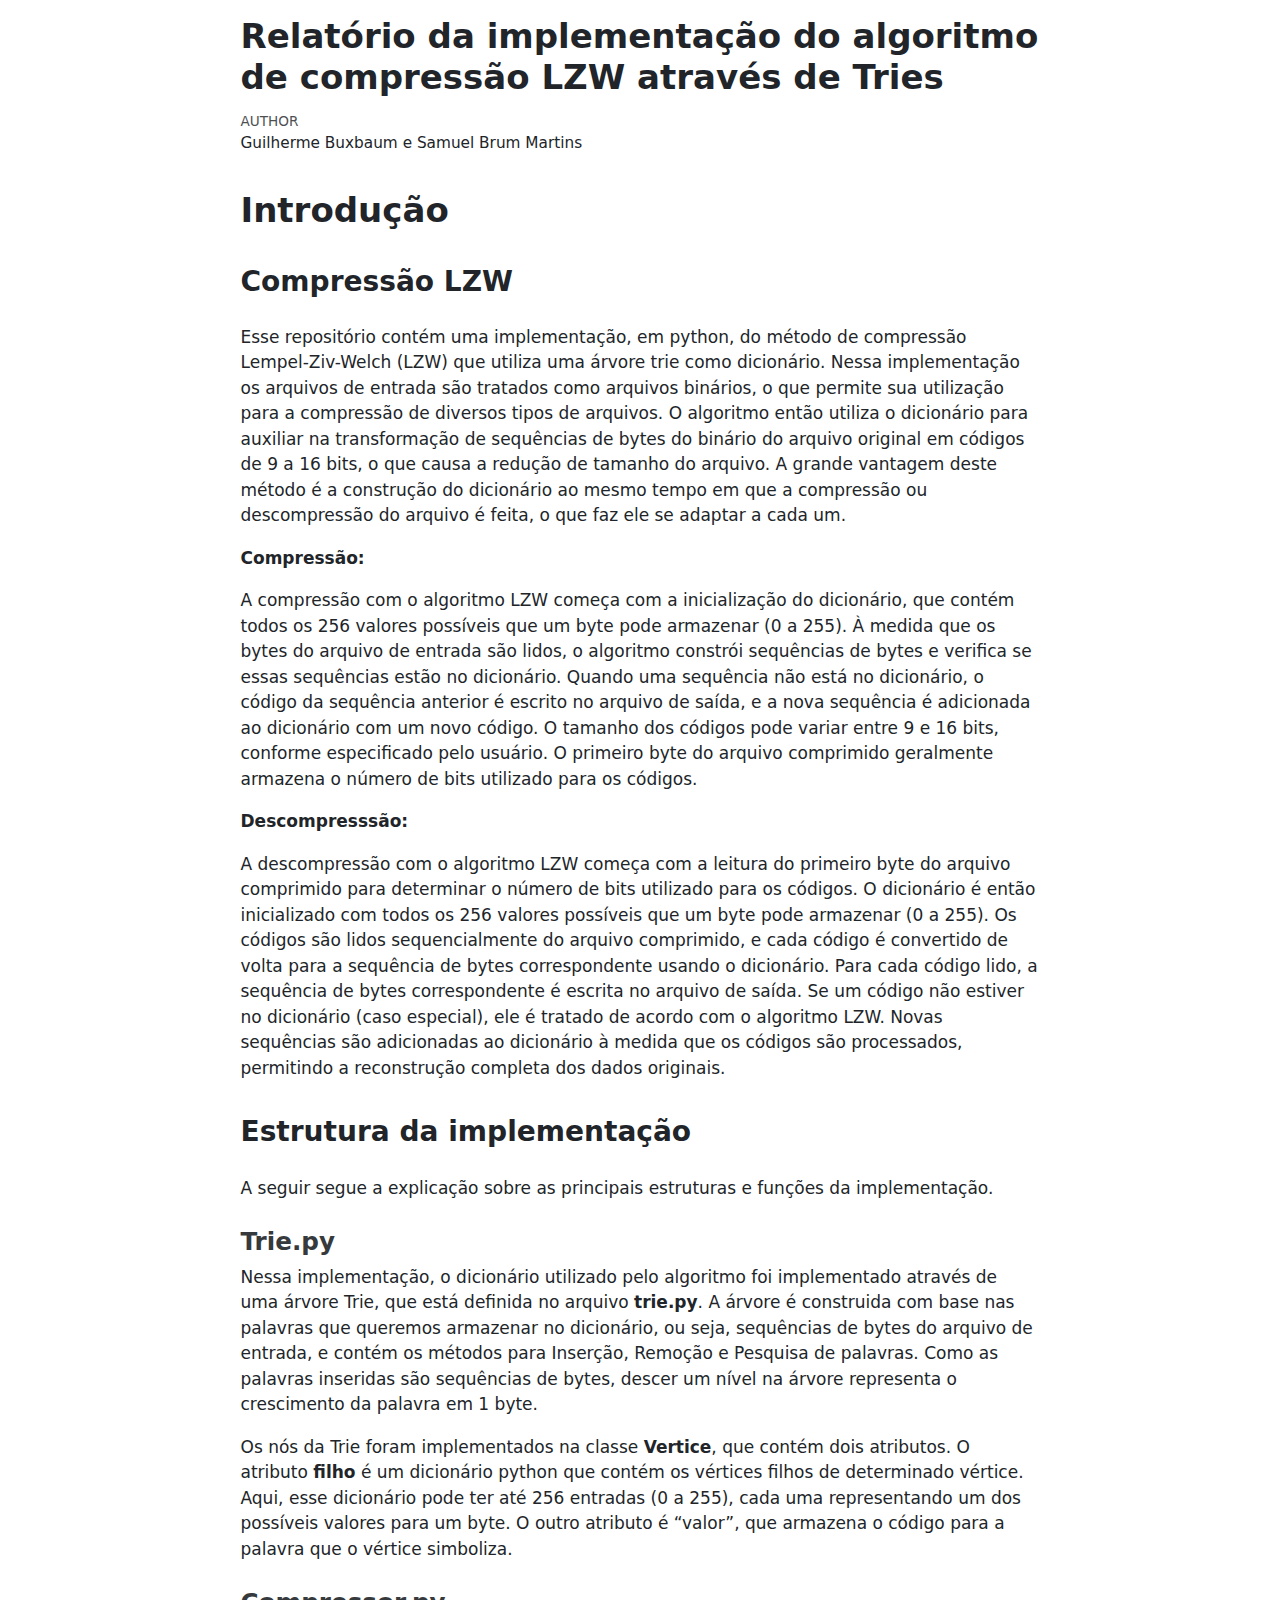
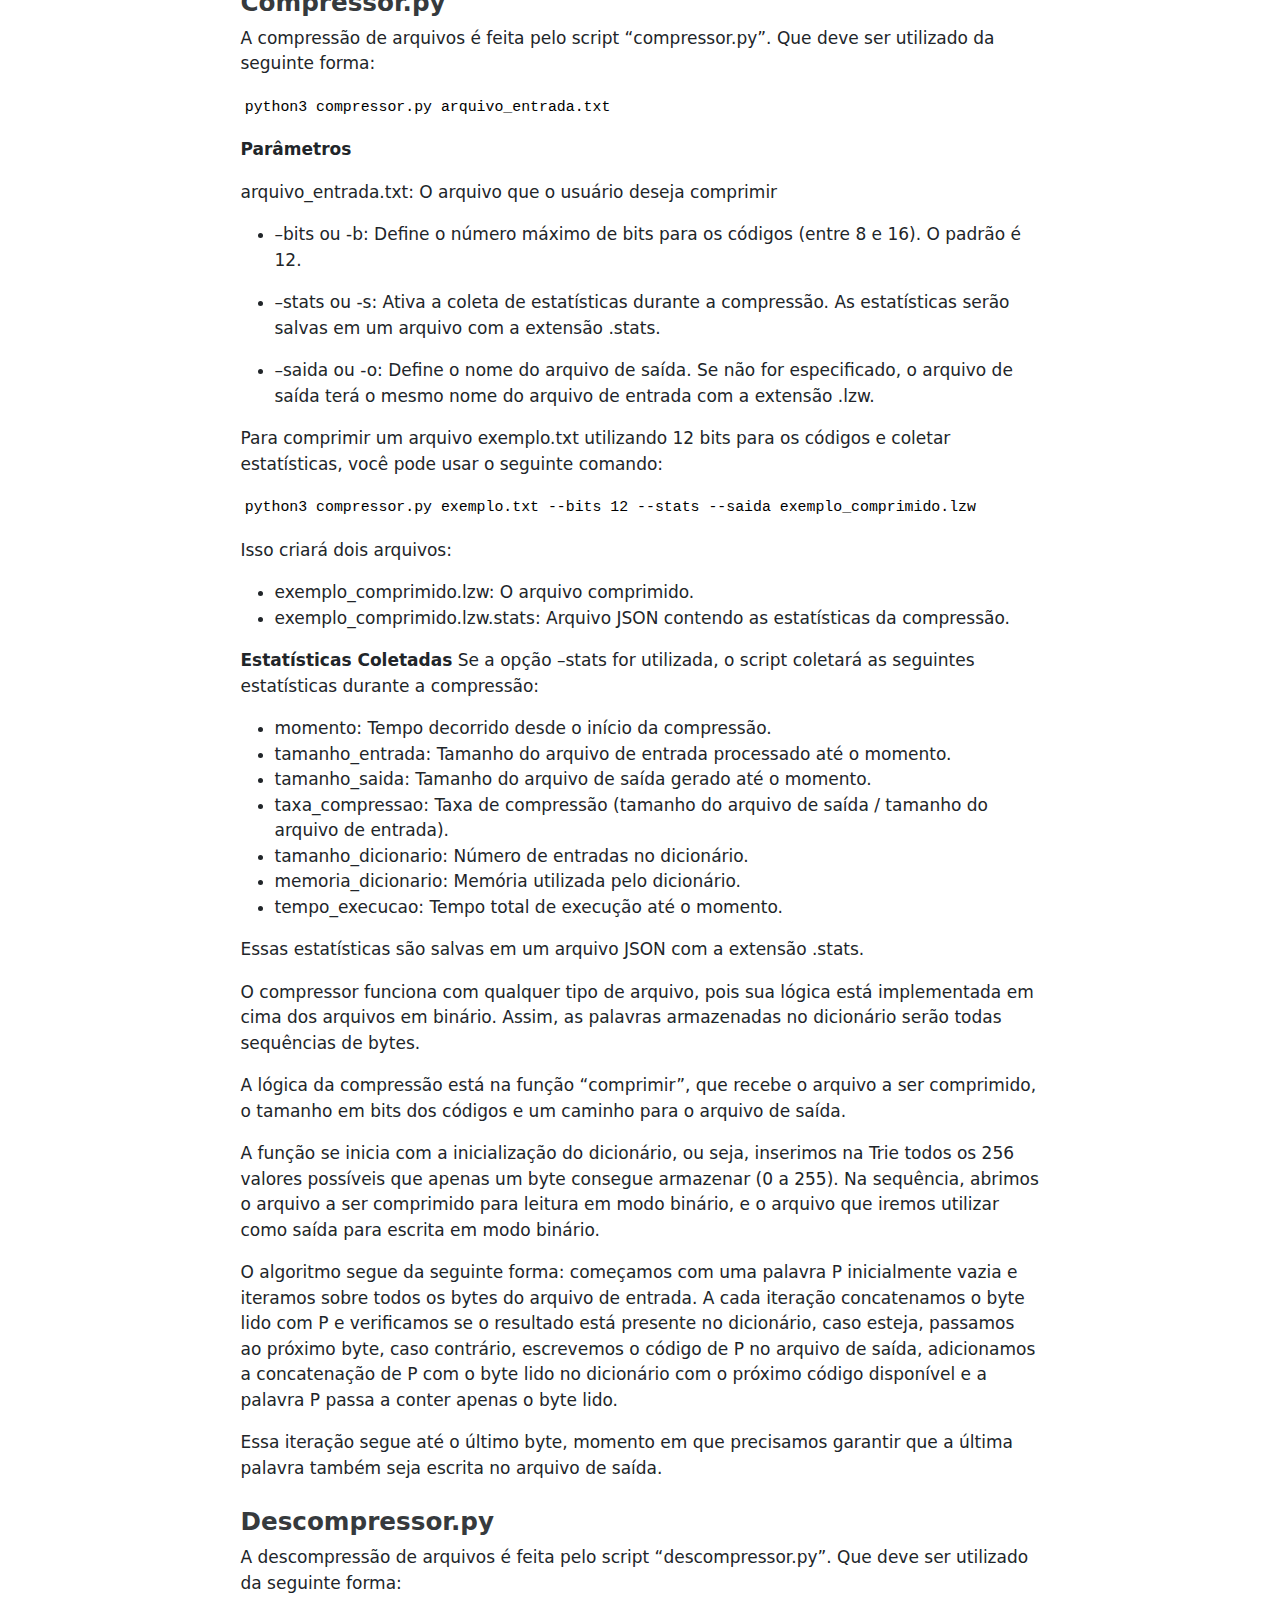
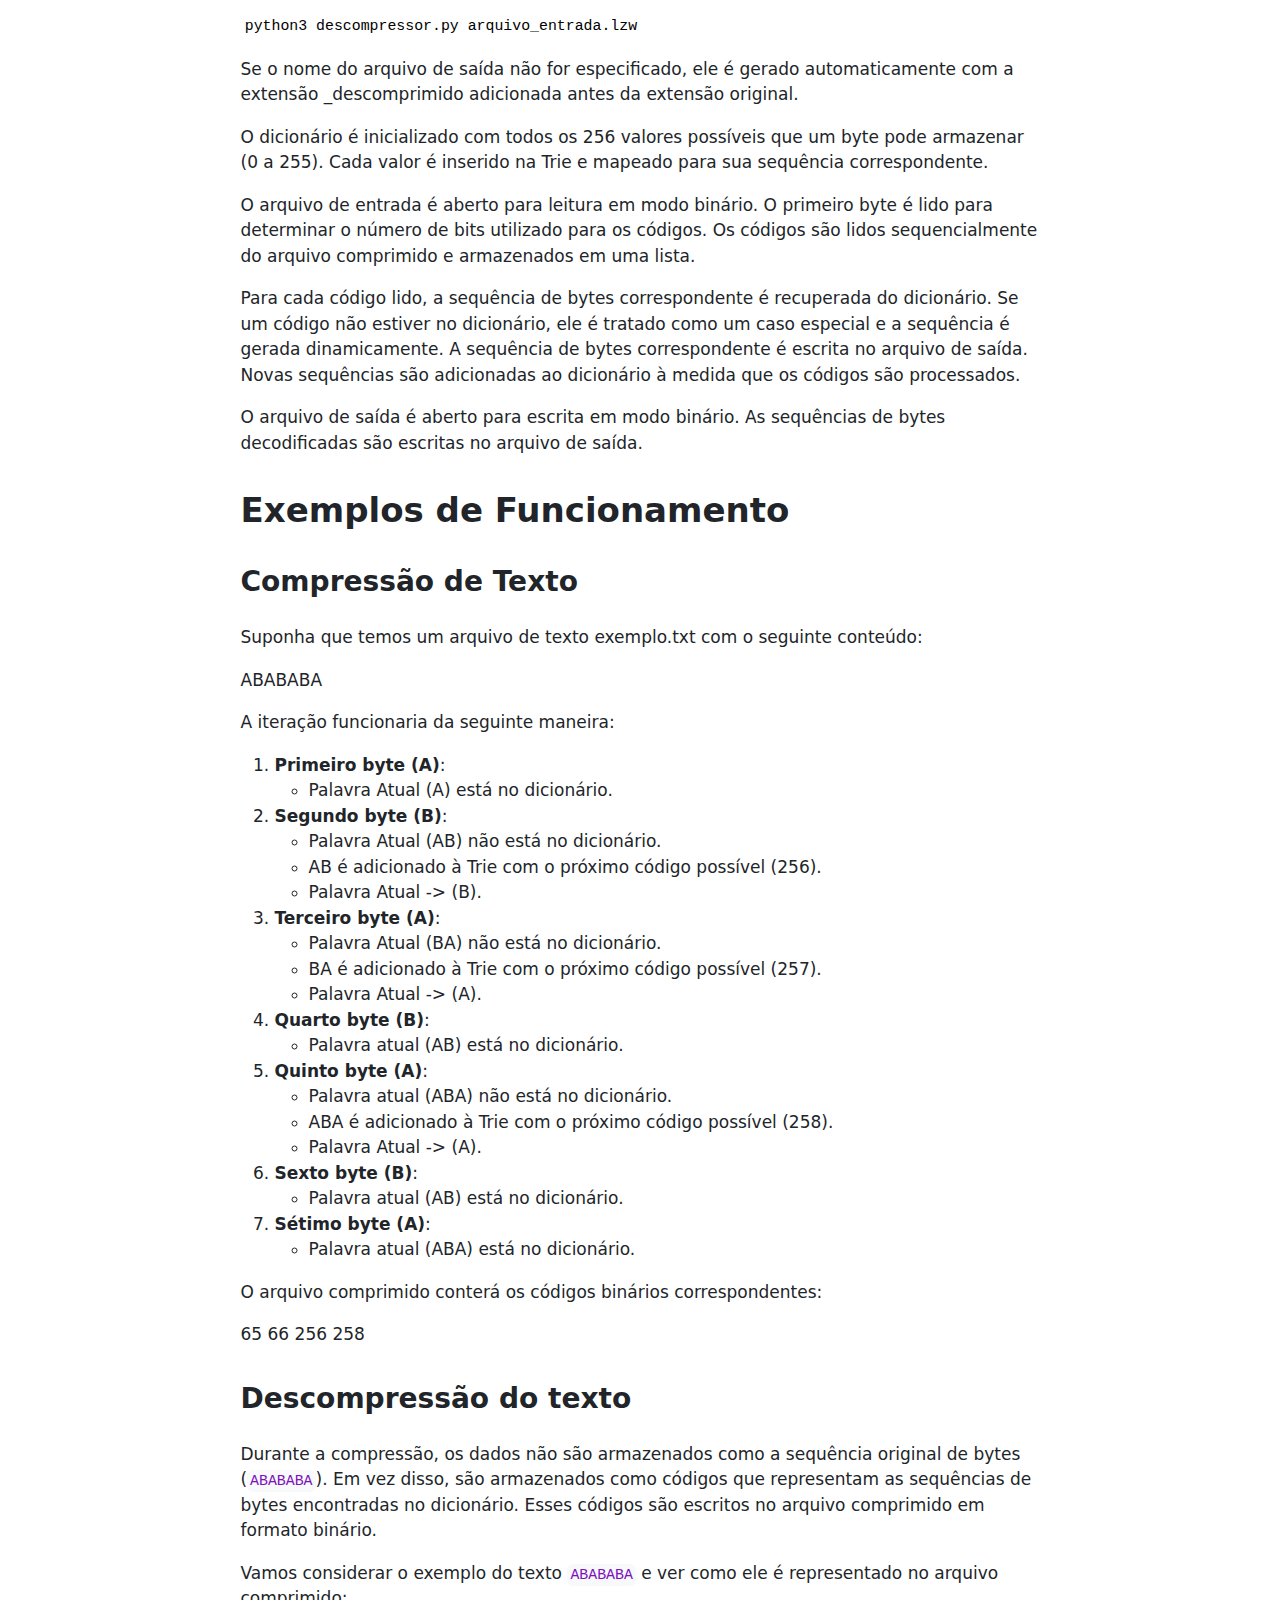
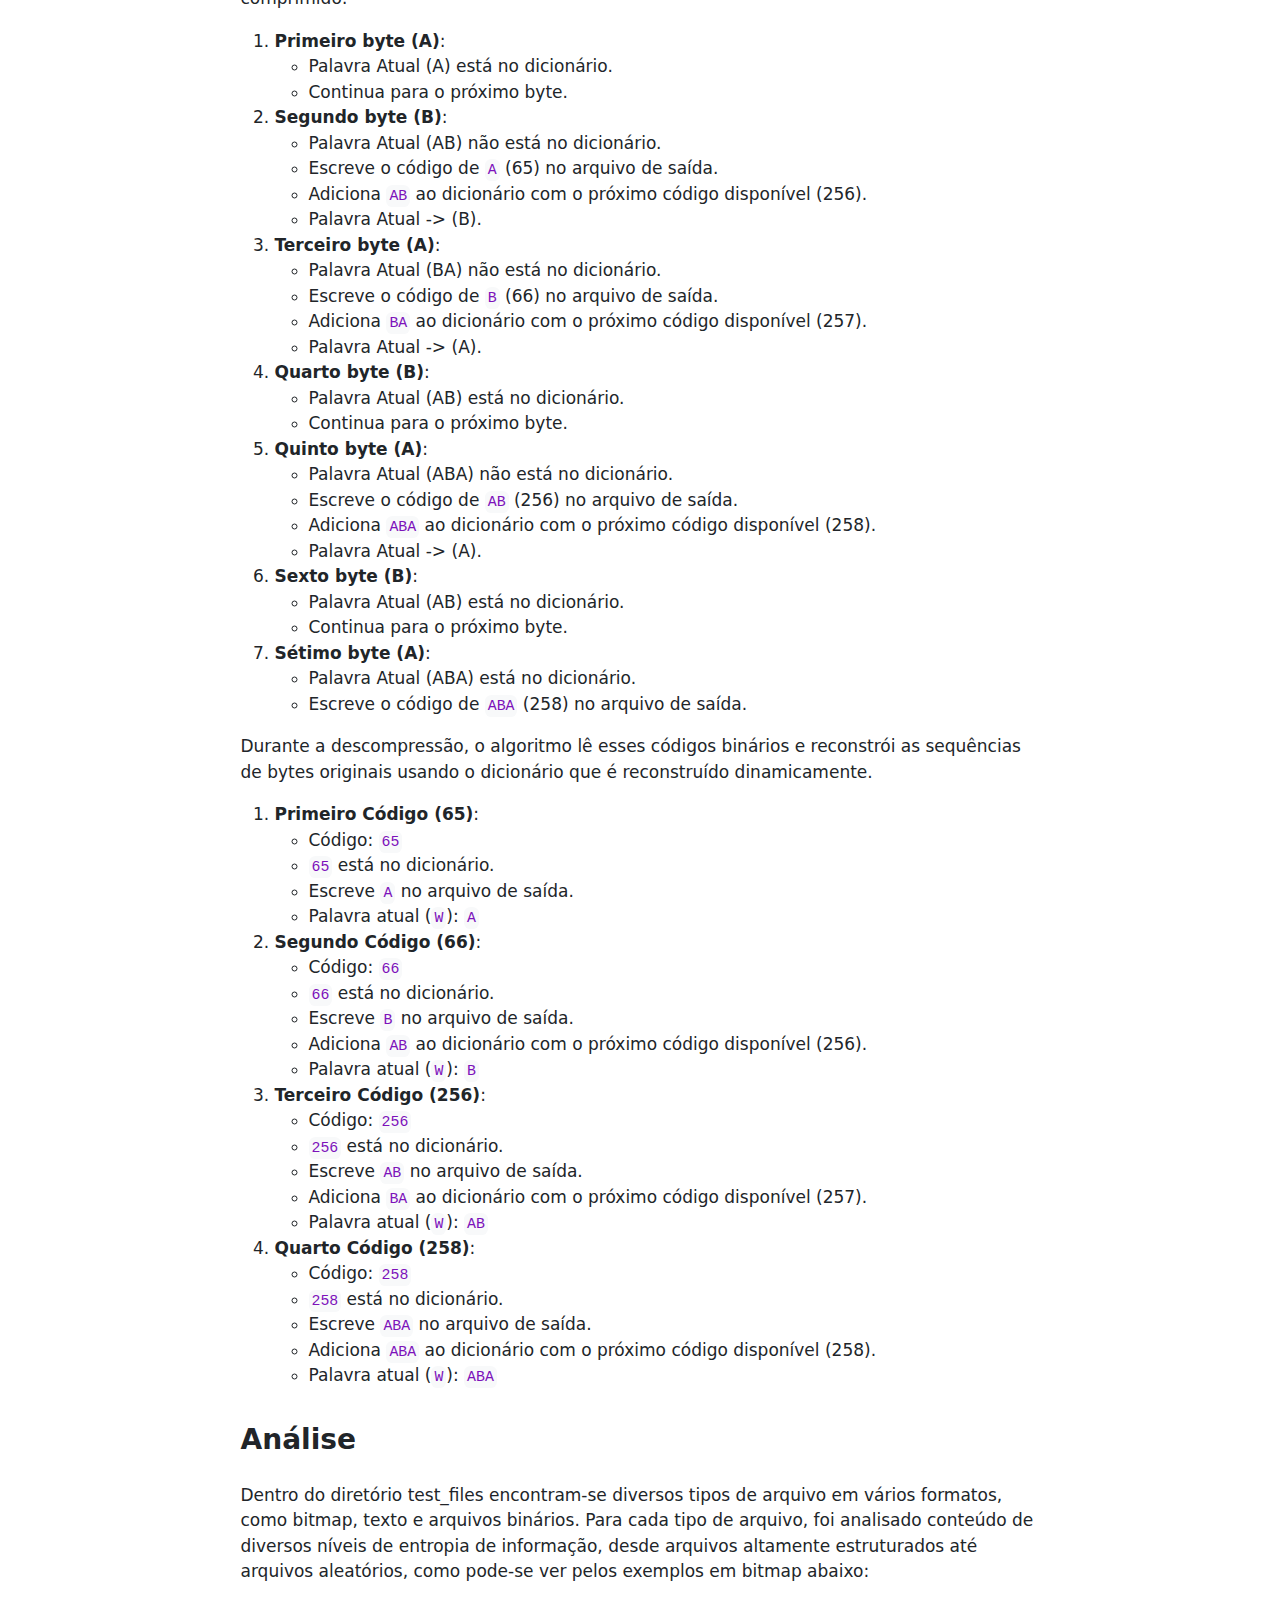
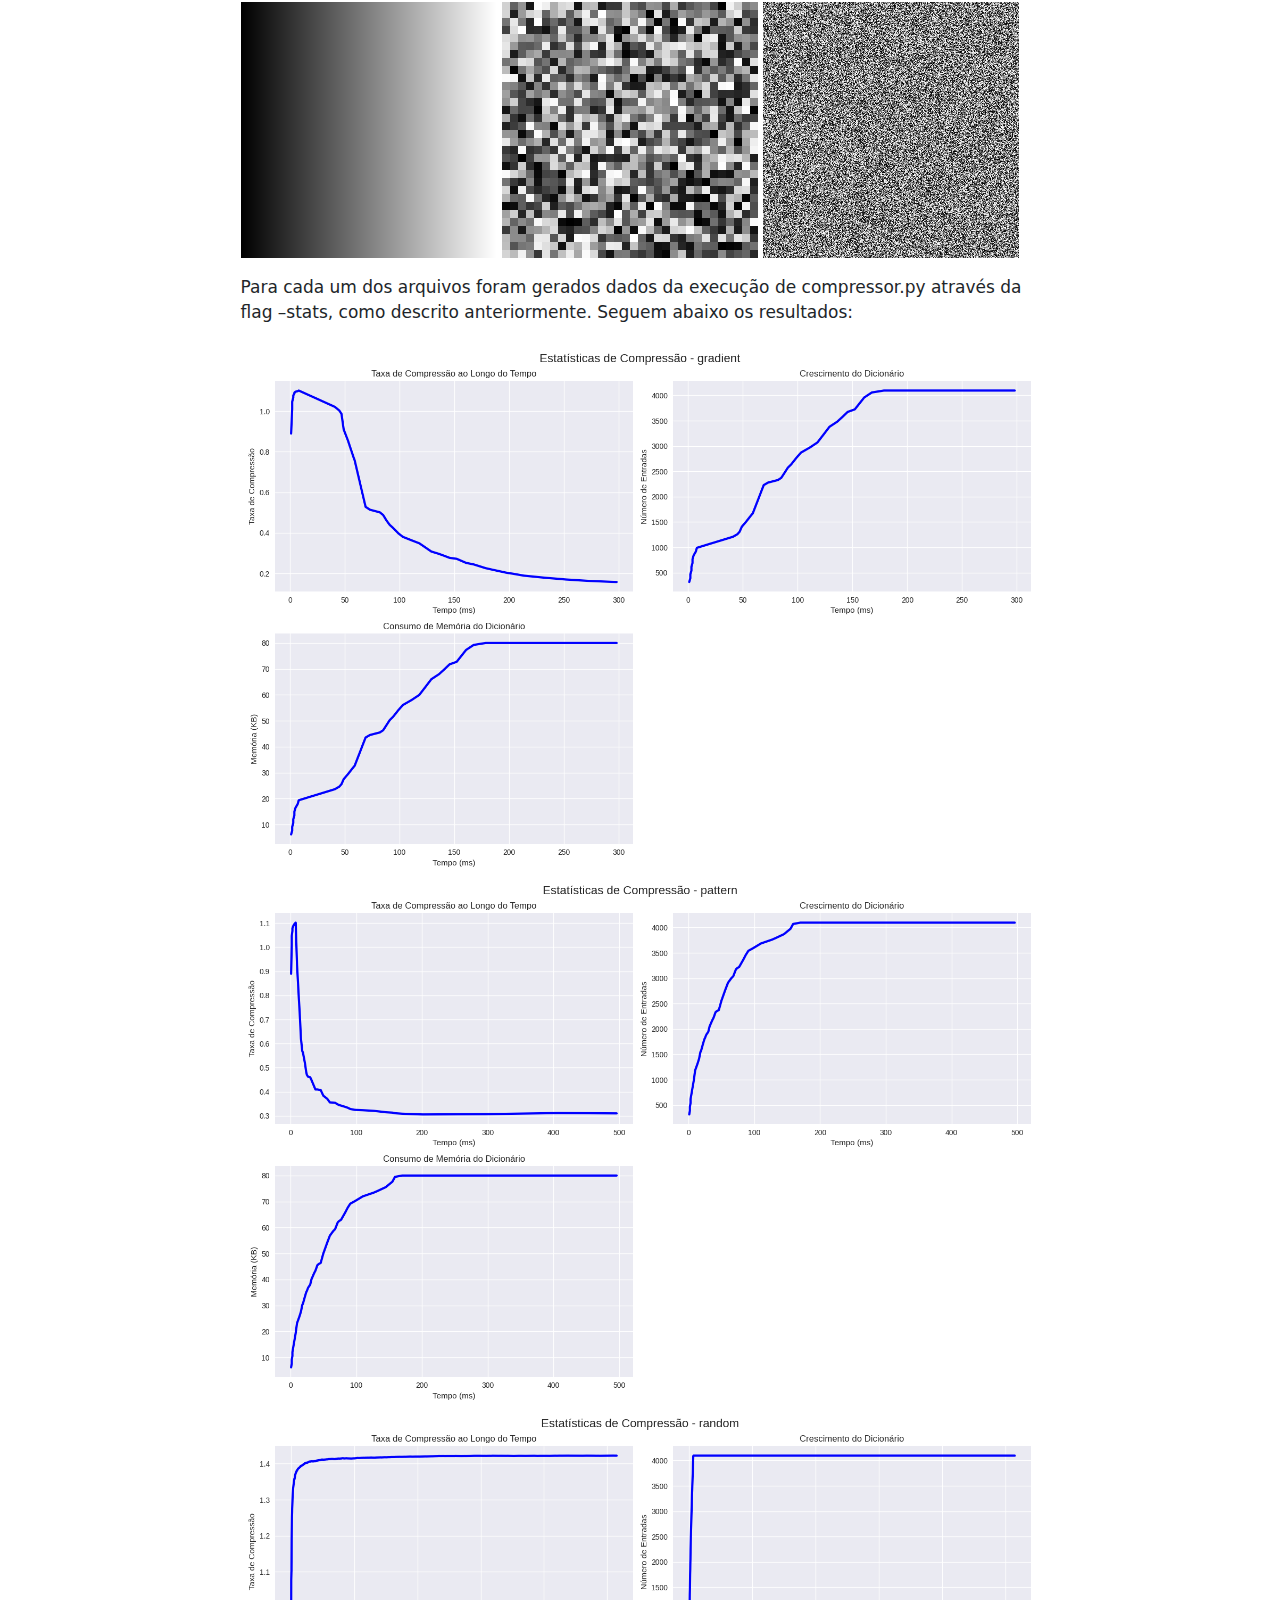
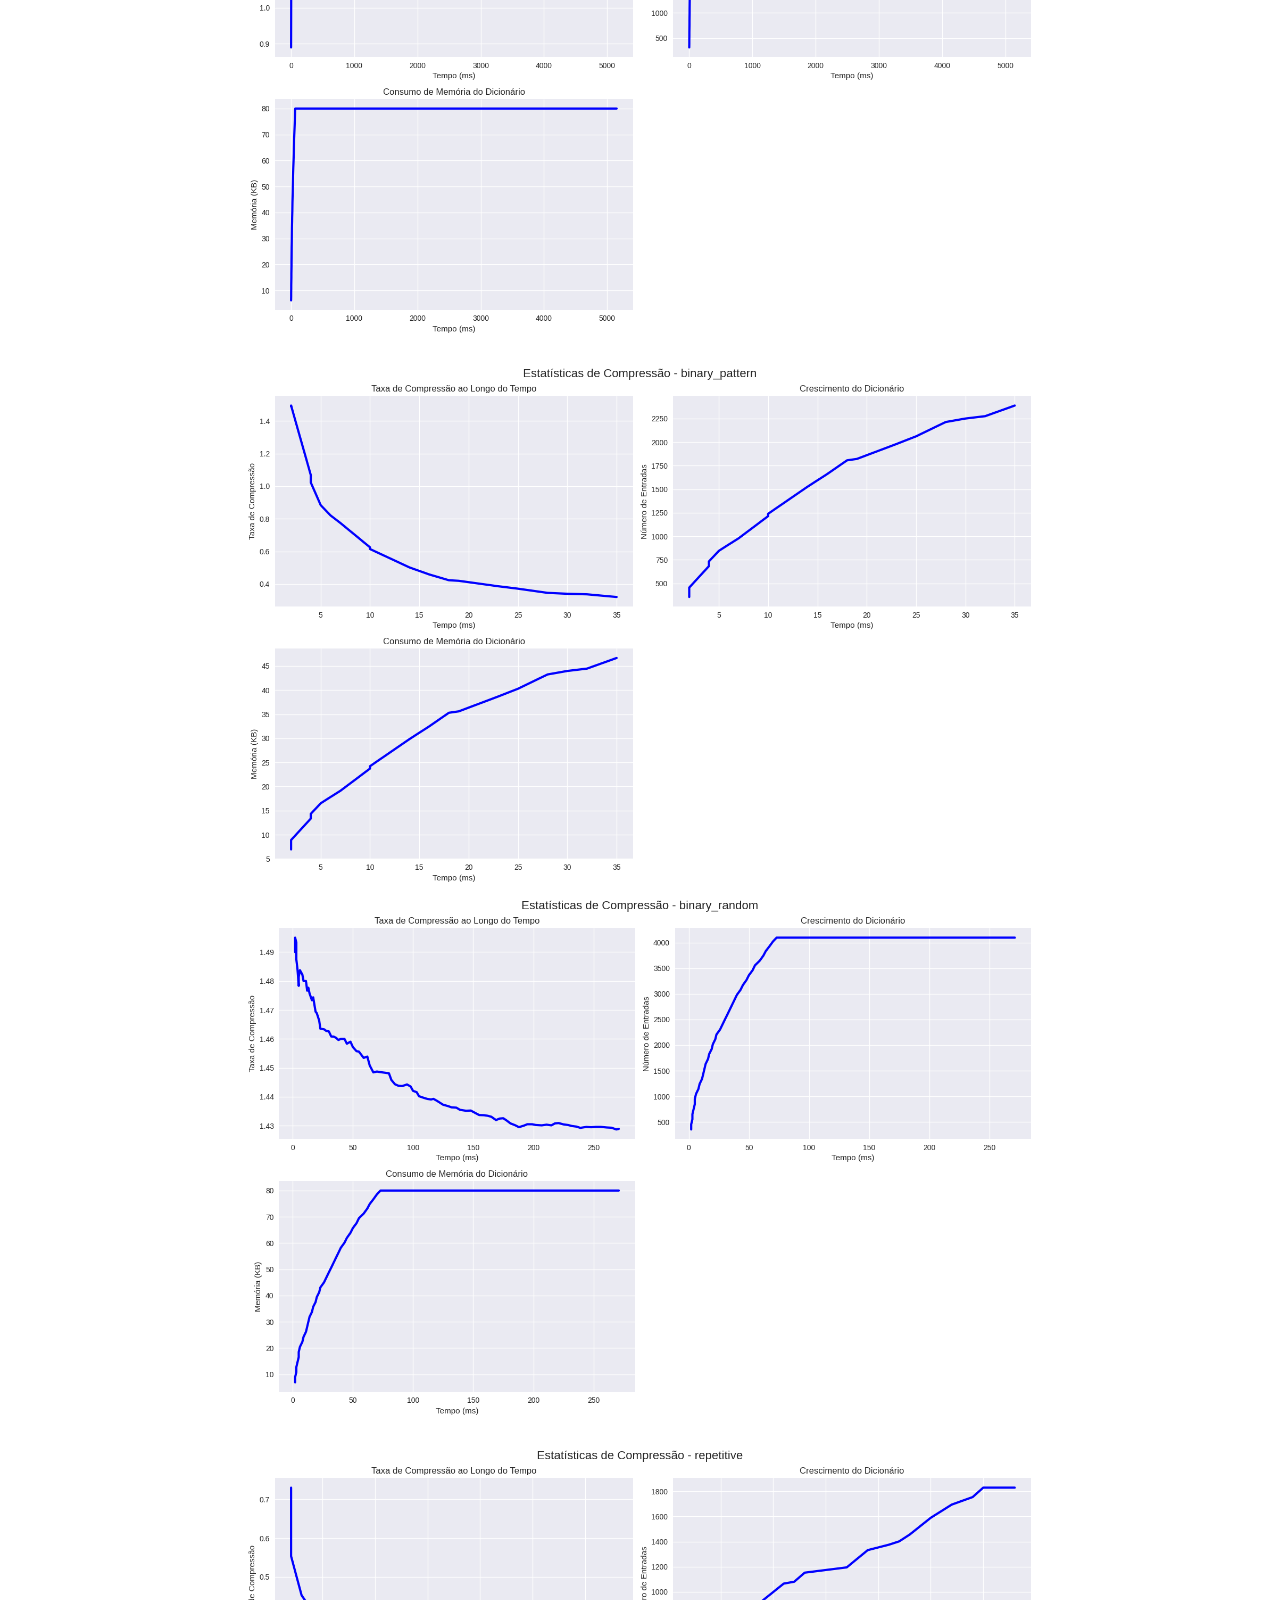
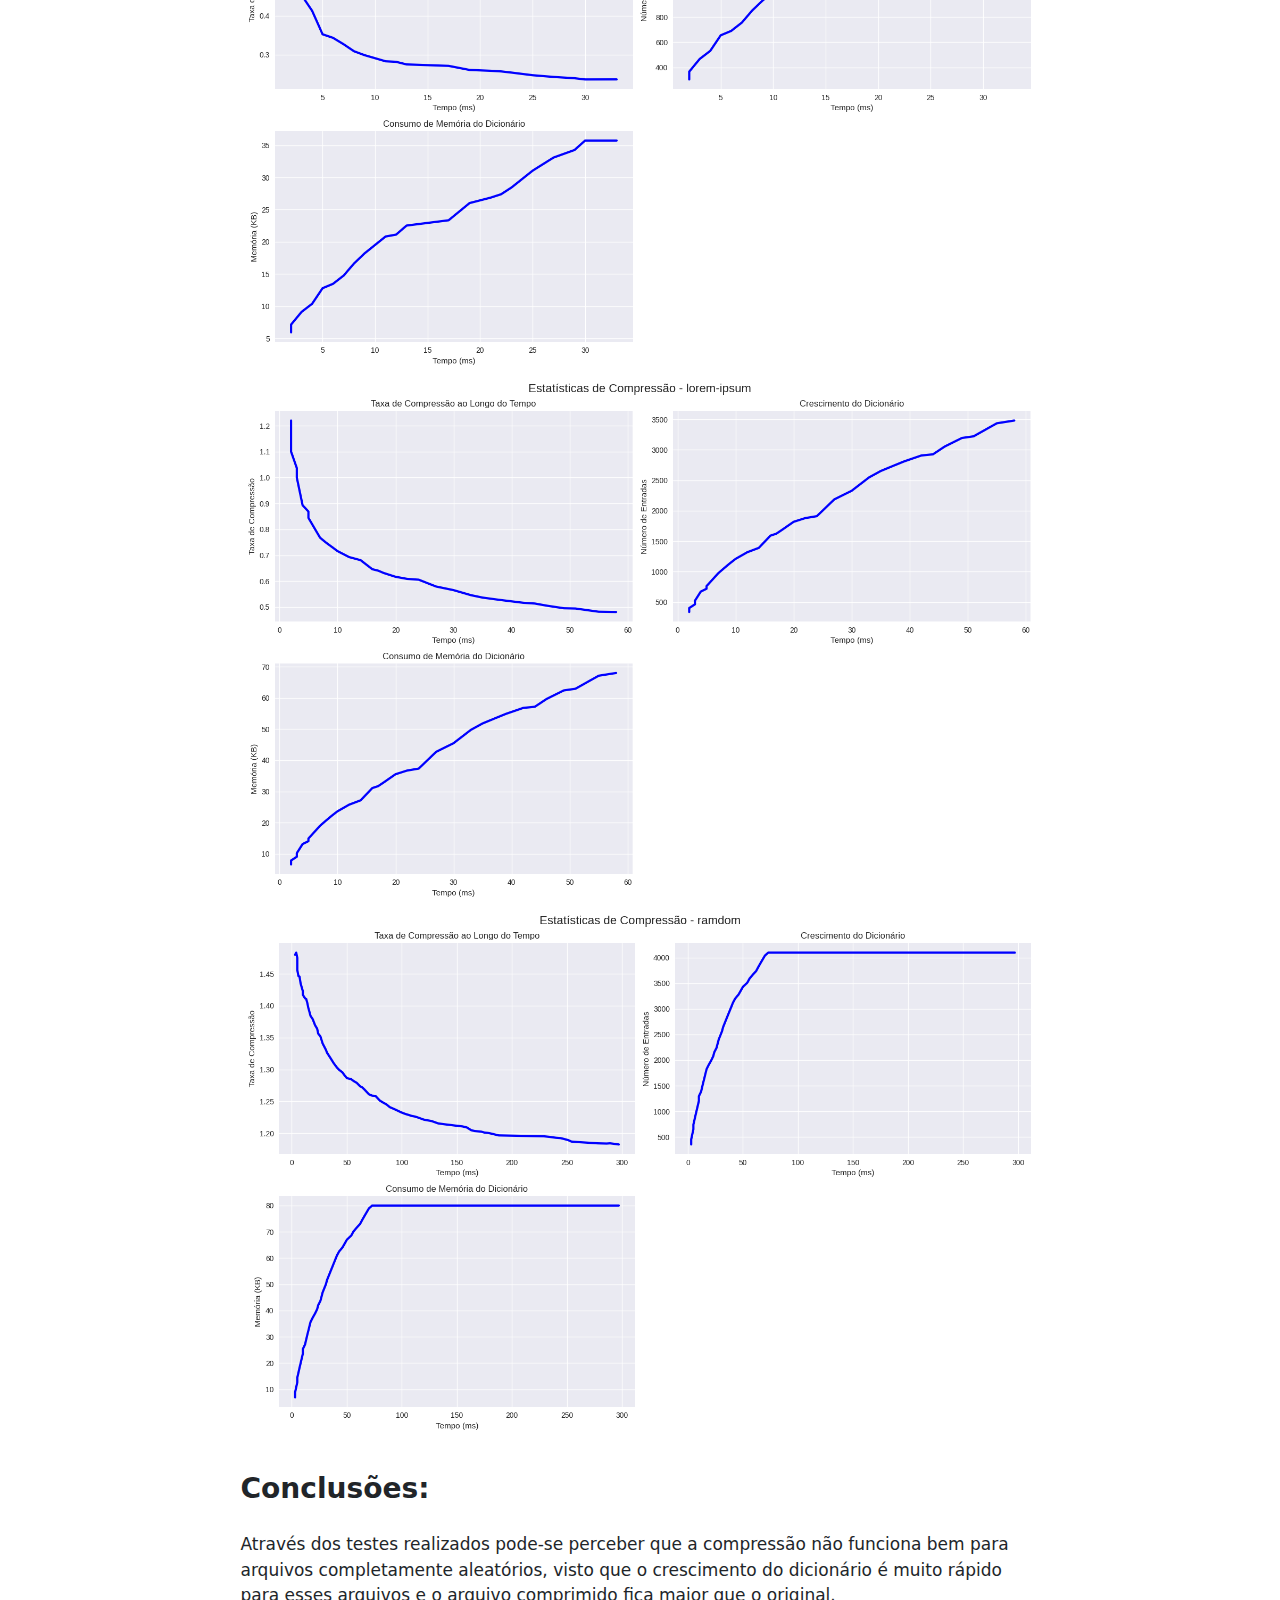
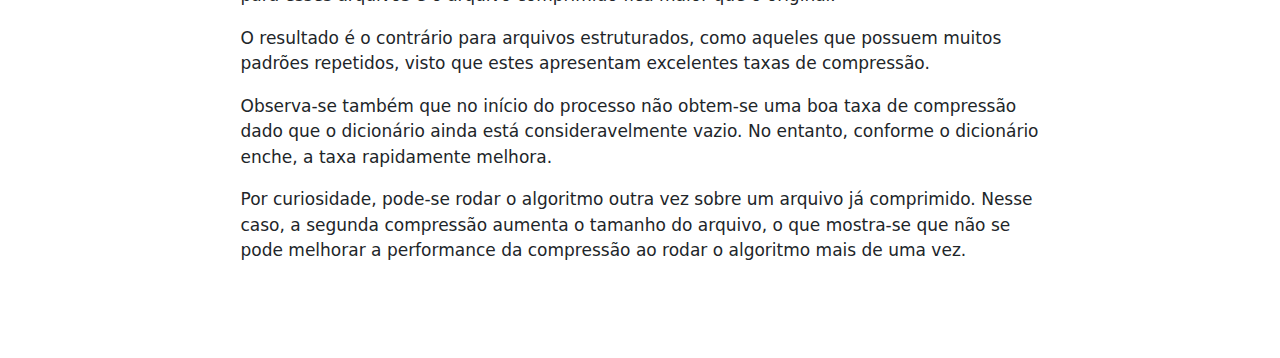
<file: index.html>
<!DOCTYPE html>
<html xmlns="http://www.w3.org/1999/xhtml" lang="en" xml:lang="en"><head>

<meta charset="utf-8">
<meta name="generator" content="quarto-1.6.37">

<meta name="viewport" content="width=device-width, initial-scale=1.0, user-scalable=yes">

<meta name="author" content="Guilherme Buxbaum e Samuel Brum Martins">

<title>Relatório da implementação do algoritmo de compressão LZW através de Tries</title>
<style>
code{white-space: pre-wrap;}
span.smallcaps{font-variant: small-caps;}
div.columns{display: flex; gap: min(4vw, 1.5em);}
div.column{flex: auto; overflow-x: auto;}
div.hanging-indent{margin-left: 1.5em; text-indent: -1.5em;}
ul.task-list{list-style: none;}
ul.task-list li input[type="checkbox"] {
  width: 0.8em;
  margin: 0 0.8em 0.2em -1em; /* quarto-specific, see https://github.com/quarto-dev/quarto-cli/issues/4556 */ 
  vertical-align: middle;
}
</style>


<script src="index_files/libs/clipboard/clipboard.min.js"></script>
<script src="index_files/libs/quarto-html/quarto.js"></script>
<script src="index_files/libs/quarto-html/popper.min.js"></script>
<script src="index_files/libs/quarto-html/tippy.umd.min.js"></script>
<script src="index_files/libs/quarto-html/anchor.min.js"></script>
<link href="index_files/libs/quarto-html/tippy.css" rel="stylesheet">
<link href="index_files/libs/quarto-html/quarto-syntax-highlighting-29e2c20b02301cfff04dc8050bf30c7e.css" rel="stylesheet" id="quarto-text-highlighting-styles">
<script src="index_files/libs/bootstrap/bootstrap.min.js"></script>
<link href="index_files/libs/bootstrap/bootstrap-icons.css" rel="stylesheet">
<link href="index_files/libs/bootstrap/bootstrap-fd641025131a29d90e878e46c8b766d1.min.css" rel="stylesheet" append-hash="true" id="quarto-bootstrap" data-mode="light">


</head>

<body class="fullcontent">

<div id="quarto-content" class="page-columns page-rows-contents page-layout-article">

<main class="content" id="quarto-document-content">

<header id="title-block-header" class="quarto-title-block default">
<div class="quarto-title">
<h1 class="title">Relatório da implementação do algoritmo de compressão LZW através de Tries</h1>
</div>



<div class="quarto-title-meta">

    <div>
    <div class="quarto-title-meta-heading">Author</div>
    <div class="quarto-title-meta-contents">
             <p>Guilherme Buxbaum e Samuel Brum Martins </p>
          </div>
  </div>
    
  
    
  </div>
  


</header>


<section id="introdução" class="level1">
<h1>Introdução</h1>
<section id="compressão-lzw" class="level2">
<h2 class="anchored" data-anchor-id="compressão-lzw">Compressão LZW</h2>
<p>Esse repositório contém uma implementação, em python, do método de compressão Lempel-Ziv-Welch (LZW) que utiliza uma árvore trie como dicionário. Nessa implementação os arquivos de entrada são tratados como arquivos binários, o que permite sua utilização para a compressão de diversos tipos de arquivos. O algoritmo então utiliza o dicionário para auxiliar na transformação de sequências de bytes do binário do arquivo original em códigos de 9 a 16 bits, o que causa a redução de tamanho do arquivo. A grande vantagem deste método é a construção do dicionário ao mesmo tempo em que a compressão ou descompressão do arquivo é feita, o que faz ele se adaptar a cada um.</p>
<p><strong>Compressão:</strong></p>
<p>A compressão com o algoritmo LZW começa com a inicialização do dicionário, que contém todos os 256 valores possíveis que um byte pode armazenar (0 a 255). À medida que os bytes do arquivo de entrada são lidos, o algoritmo constrói sequências de bytes e verifica se essas sequências estão no dicionário. Quando uma sequência não está no dicionário, o código da sequência anterior é escrito no arquivo de saída, e a nova sequência é adicionada ao dicionário com um novo código. O tamanho dos códigos pode variar entre 9 e 16 bits, conforme especificado pelo usuário. O primeiro byte do arquivo comprimido geralmente armazena o número de bits utilizado para os códigos.</p>
<p><strong>Descompresssão:</strong></p>
<p>A descompressão com o algoritmo LZW começa com a leitura do primeiro byte do arquivo comprimido para determinar o número de bits utilizado para os códigos. O dicionário é então inicializado com todos os 256 valores possíveis que um byte pode armazenar (0 a 255). Os códigos são lidos sequencialmente do arquivo comprimido, e cada código é convertido de volta para a sequência de bytes correspondente usando o dicionário. Para cada código lido, a sequência de bytes correspondente é escrita no arquivo de saída. Se um código não estiver no dicionário (caso especial), ele é tratado de acordo com o algoritmo LZW. Novas sequências são adicionadas ao dicionário à medida que os códigos são processados, permitindo a reconstrução completa dos dados originais.</p>
</section>
<section id="estrutura-da-implementação" class="level2">
<h2 class="anchored" data-anchor-id="estrutura-da-implementação">Estrutura da implementação</h2>
<p>A seguir segue a explicação sobre as principais estruturas e funções da implementação.</p>
<section id="trie.py" class="level3">
<h3 class="anchored" data-anchor-id="trie.py">Trie.py</h3>
<p>Nessa implementação, o dicionário utilizado pelo algoritmo foi implementado através de uma árvore Trie, que está definida no arquivo <strong>trie.py</strong>. A árvore é construida com base nas palavras que queremos armazenar no dicionário, ou seja, sequências de bytes do arquivo de entrada, e contém os métodos para Inserção, Remoção e Pesquisa de palavras. Como as palavras inseridas são sequências de bytes, descer um nível na árvore representa o crescimento da palavra em 1 byte.</p>
<p>Os nós da Trie foram implementados na classe <strong>Vertice</strong>, que contém dois atributos. O atributo <strong>filho</strong> é um dicionário python que contém os vértices filhos de determinado vértice. Aqui, esse dicionário pode ter até 256 entradas (0 a 255), cada uma representando um dos possíveis valores para um byte. O outro atributo é “valor”, que armazena o código para a palavra que o vértice simboliza.</p>
</section>
<section id="compressor.py" class="level3">
<h3 class="anchored" data-anchor-id="compressor.py">Compressor.py</h3>
<p>A compressão de arquivos é feita pelo script “compressor.py”. Que deve ser utilizado da seguinte forma:</p>
<pre class="{sh}"><code>python3 compressor.py arquivo_entrada.txt</code></pre>
<p><strong>Parâmetros</strong></p>
<p>arquivo_entrada.txt: O arquivo que o usuário deseja comprimir</p>
<ul>
<li><p>–bits ou -b: Define o número máximo de bits para os códigos (entre 8 e 16). O padrão é 12.</p></li>
<li><p>–stats ou -s: Ativa a coleta de estatísticas durante a compressão. As estatísticas serão salvas em um arquivo com a extensão .stats.</p></li>
<li><p>–saida ou -o: Define o nome do arquivo de saída. Se não for especificado, o arquivo de saída terá o mesmo nome do arquivo de entrada com a extensão .lzw.</p></li>
</ul>
<p>Para comprimir um arquivo exemplo.txt utilizando 12 bits para os códigos e coletar estatísticas, você pode usar o seguinte comando:</p>
<pre class="{sh}"><code>python3 compressor.py exemplo.txt --bits 12 --stats --saida exemplo_comprimido.lzw</code></pre>
<p>Isso criará dois arquivos:</p>
<ul>
<li>exemplo_comprimido.lzw: O arquivo comprimido.</li>
<li>exemplo_comprimido.lzw.stats: Arquivo JSON contendo as estatísticas da compressão.</li>
</ul>
<p><strong>Estatísticas Coletadas</strong> Se a opção –stats for utilizada, o script coletará as seguintes estatísticas durante a compressão:</p>
<ul>
<li>momento: Tempo decorrido desde o início da compressão.</li>
<li>tamanho_entrada: Tamanho do arquivo de entrada processado até o momento.</li>
<li>tamanho_saida: Tamanho do arquivo de saída gerado até o momento.</li>
<li>taxa_compressao: Taxa de compressão (tamanho do arquivo de saída / tamanho do arquivo de entrada).</li>
<li>tamanho_dicionario: Número de entradas no dicionário.</li>
<li>memoria_dicionario: Memória utilizada pelo dicionário.</li>
<li>tempo_execucao: Tempo total de execução até o momento.</li>
</ul>
<p>Essas estatísticas são salvas em um arquivo JSON com a extensão .stats.</p>
<p>O compressor funciona com qualquer tipo de arquivo, pois sua lógica está implementada em cima dos arquivos em binário. Assim, as palavras armazenadas no dicionário serão todas sequências de bytes.</p>
<p>A lógica da compressão está na função “comprimir”, que recebe o arquivo a ser comprimido, o tamanho em bits dos códigos e um caminho para o arquivo de saída.</p>
<p>A função se inicia com a inicialização do dicionário, ou seja, inserimos na Trie todos os 256 valores possíveis que apenas um byte consegue armazenar (0 a 255). Na sequência, abrimos o arquivo a ser comprimido para leitura em modo binário, e o arquivo que iremos utilizar como saída para escrita em modo binário.</p>
<p>O algoritmo segue da seguinte forma: começamos com uma palavra P inicialmente vazia e iteramos sobre todos os bytes do arquivo de entrada. A cada iteração concatenamos o byte lido com P e verificamos se o resultado está presente no dicionário, caso esteja, passamos ao próximo byte, caso contrário, escrevemos o código de P no arquivo de saída, adicionamos a concatenação de P com o byte lido no dicionário com o próximo código disponível e a palavra P passa a conter apenas o byte lido.</p>
<p>Essa iteração segue até o último byte, momento em que precisamos garantir que a última palavra também seja escrita no arquivo de saída.</p>
</section>
<section id="descompressor.py" class="level3">
<h3 class="anchored" data-anchor-id="descompressor.py">Descompressor.py</h3>
<p>A descompressão de arquivos é feita pelo script “descompressor.py”. Que deve ser utilizado da seguinte forma:</p>
<pre class="{sh}"><code>python3 descompressor.py arquivo_entrada.lzw</code></pre>
<p>Se o nome do arquivo de saída não for especificado, ele é gerado automaticamente com a extensão _descomprimido adicionada antes da extensão original.</p>
<p>O dicionário é inicializado com todos os 256 valores possíveis que um byte pode armazenar (0 a 255). Cada valor é inserido na Trie e mapeado para sua sequência correspondente.</p>
<p>O arquivo de entrada é aberto para leitura em modo binário. O primeiro byte é lido para determinar o número de bits utilizado para os códigos. Os códigos são lidos sequencialmente do arquivo comprimido e armazenados em uma lista.</p>
<p>Para cada código lido, a sequência de bytes correspondente é recuperada do dicionário. Se um código não estiver no dicionário, ele é tratado como um caso especial e a sequência é gerada dinamicamente. A sequência de bytes correspondente é escrita no arquivo de saída. Novas sequências são adicionadas ao dicionário à medida que os códigos são processados.</p>
<p>O arquivo de saída é aberto para escrita em modo binário. As sequências de bytes decodificadas são escritas no arquivo de saída.</p>
</section>
</section>
</section>
<section id="exemplos-de-funcionamento" class="level1">
<h1>Exemplos de Funcionamento</h1>
<section id="compressão-de-texto" class="level2">
<h2 class="anchored" data-anchor-id="compressão-de-texto">Compressão de Texto</h2>
<p>Suponha que temos um arquivo de texto exemplo.txt com o seguinte conteúdo:</p>
<p>ABABABA</p>
<p>A iteração funcionaria da seguinte maneira:</p>
<ol type="1">
<li><strong>Primeiro byte (A)</strong>:
<ul>
<li>Palavra Atual (A) está no dicionário.</li>
</ul></li>
<li><strong>Segundo byte (B)</strong>:
<ul>
<li>Palavra Atual (AB) não está no dicionário.</li>
<li>AB é adicionado à Trie com o próximo código possível (256).</li>
<li>Palavra Atual -&gt; (B).</li>
</ul></li>
<li><strong>Terceiro byte (A)</strong>:
<ul>
<li>Palavra Atual (BA) não está no dicionário.</li>
<li>BA é adicionado à Trie com o próximo código possível (257).</li>
<li>Palavra Atual -&gt; (A).</li>
</ul></li>
<li><strong>Quarto byte (B)</strong>:
<ul>
<li>Palavra atual (AB) está no dicionário.</li>
</ul></li>
<li><strong>Quinto byte (A)</strong>:
<ul>
<li>Palavra atual (ABA) não está no dicionário.</li>
<li>ABA é adicionado à Trie com o próximo código possível (258).</li>
<li>Palavra Atual -&gt; (A).</li>
</ul></li>
<li><strong>Sexto byte (B)</strong>:
<ul>
<li>Palavra atual (AB) está no dicionário.</li>
</ul></li>
<li><strong>Sétimo byte (A)</strong>:
<ul>
<li>Palavra atual (ABA) está no dicionário.</li>
</ul></li>
</ol>
<p>O arquivo comprimido conterá os códigos binários correspondentes:</p>
<p>65 66 256 258</p>
</section>
<section id="descompressão-do-texto" class="level2">
<h2 class="anchored" data-anchor-id="descompressão-do-texto">Descompressão do texto</h2>
<p>Durante a compressão, os dados não são armazenados como a sequência original de bytes (<code>ABABABA</code>). Em vez disso, são armazenados como códigos que representam as sequências de bytes encontradas no dicionário. Esses códigos são escritos no arquivo comprimido em formato binário.</p>
<p>Vamos considerar o exemplo do texto <code>ABABABA</code> e ver como ele é representado no arquivo comprimido:</p>
<ol type="1">
<li><strong>Primeiro byte (A)</strong>:
<ul>
<li>Palavra Atual (A) está no dicionário.</li>
<li>Continua para o próximo byte.</li>
</ul></li>
<li><strong>Segundo byte (B)</strong>:
<ul>
<li>Palavra Atual (AB) não está no dicionário.</li>
<li>Escreve o código de <code>A</code> (65) no arquivo de saída.</li>
<li>Adiciona <code>AB</code> ao dicionário com o próximo código disponível (256).</li>
<li>Palavra Atual -&gt; (B).</li>
</ul></li>
<li><strong>Terceiro byte (A)</strong>:
<ul>
<li>Palavra Atual (BA) não está no dicionário.</li>
<li>Escreve o código de <code>B</code> (66) no arquivo de saída.</li>
<li>Adiciona <code>BA</code> ao dicionário com o próximo código disponível (257).</li>
<li>Palavra Atual -&gt; (A).</li>
</ul></li>
<li><strong>Quarto byte (B)</strong>:
<ul>
<li>Palavra Atual (AB) está no dicionário.</li>
<li>Continua para o próximo byte.</li>
</ul></li>
<li><strong>Quinto byte (A)</strong>:
<ul>
<li>Palavra Atual (ABA) não está no dicionário.</li>
<li>Escreve o código de <code>AB</code> (256) no arquivo de saída.</li>
<li>Adiciona <code>ABA</code> ao dicionário com o próximo código disponível (258).</li>
<li>Palavra Atual -&gt; (A).</li>
</ul></li>
<li><strong>Sexto byte (B)</strong>:
<ul>
<li>Palavra Atual (AB) está no dicionário.</li>
<li>Continua para o próximo byte.</li>
</ul></li>
<li><strong>Sétimo byte (A)</strong>:
<ul>
<li>Palavra Atual (ABA) está no dicionário.</li>
<li>Escreve o código de <code>ABA</code> (258) no arquivo de saída.</li>
</ul></li>
</ol>
<p>Durante a descompressão, o algoritmo lê esses códigos binários e reconstrói as sequências de bytes originais usando o dicionário que é reconstruído dinamicamente.</p>
<ol type="1">
<li><strong>Primeiro Código (65)</strong>:
<ul>
<li>Código: <code>65</code></li>
<li><code>65</code> está no dicionário.</li>
<li>Escreve <code>A</code> no arquivo de saída.</li>
<li>Palavra atual (<code>W</code>): <code>A</code></li>
</ul></li>
<li><strong>Segundo Código (66)</strong>:
<ul>
<li>Código: <code>66</code></li>
<li><code>66</code> está no dicionário.</li>
<li>Escreve <code>B</code> no arquivo de saída.</li>
<li>Adiciona <code>AB</code> ao dicionário com o próximo código disponível (256).</li>
<li>Palavra atual (<code>W</code>): <code>B</code></li>
</ul></li>
<li><strong>Terceiro Código (256)</strong>:
<ul>
<li>Código: <code>256</code></li>
<li><code>256</code> está no dicionário.</li>
<li>Escreve <code>AB</code> no arquivo de saída.</li>
<li>Adiciona <code>BA</code> ao dicionário com o próximo código disponível (257).</li>
<li>Palavra atual (<code>W</code>): <code>AB</code></li>
</ul></li>
<li><strong>Quarto Código (258)</strong>:
<ul>
<li>Código: <code>258</code></li>
<li><code>258</code> está no dicionário.</li>
<li>Escreve <code>ABA</code> no arquivo de saída.</li>
<li>Adiciona <code>ABA</code> ao dicionário com o próximo código disponível (258).</li>
<li>Palavra atual (<code>W</code>): <code>ABA</code></li>
</ul></li>
</ol>
</section>
<section id="análise" class="level2">
<h2 class="anchored" data-anchor-id="análise">Análise</h2>
<p>Dentro do diretório test_files encontram-se diversos tipos de arquivo em vários formatos, como bitmap, texto e arquivos binários. Para cada tipo de arquivo, foi analisado conteúdo de diversos níveis de entropia de informação, desde arquivos altamente estruturados até arquivos aleatórios, como pode-se ver pelos exemplos em bitmap abaixo:</p>
<p><img src="./test_files/gradient.bmp" class="img-fluid" alt="gradient"> <img src="./test_files/pattern.bmp" class="img-fluid" alt="pattern"> <img src="./test_files/random.bmp" class="img-fluid" alt="random"></p>
<p>Para cada um dos arquivos foram gerados dados da execução de compressor.py através da flag –stats, como descrito anteriormente. Seguem abaixo os resultados:</p>
<p><img src="./test_files/gradient-estatisticas_completas.png" class="img-fluid" alt="gradient-est"> <img src="./test_files/pattern-estatisticas_completas.png" class="img-fluid" alt="pattern-est"> <img src="./test_files/random-estatisticas_completas.png" class="img-fluid" alt="random-bmp"></p>
<p><img src="./test_files/binary_pattern-estatisticas_completas.png" class="img-fluid" alt="binary-pattern"> <img src="./test_files/binary_random-estatisticas_completas.png" class="img-fluid" alt="binary-random"></p>
<p><img src="./test_files/repetitive-estatisticas_completas.png" class="img-fluid" alt="repetitive-text"> <img src="./test_files/lorem-ipsum-estatisticas_completas.png" class="img-fluid" alt="lorem-ipsum"> <img src="./test_files/ramdom-estatisticas_completas.png" class="img-fluid" alt="random-text"></p>
</section>
<section id="conclusões" class="level2">
<h2 class="anchored" data-anchor-id="conclusões">Conclusões:</h2>
<p>Através dos testes realizados pode-se perceber que a compressão não funciona bem para arquivos completamente aleatórios, visto que o crescimento do dicionário é muito rápido para esses arquivos e o arquivo comprimido fica maior que o original.</p>
<p>O resultado é o contrário para arquivos estruturados, como aqueles que possuem muitos padrões repetidos, visto que estes apresentam excelentes taxas de compressão.</p>
<p>Observa-se também que no início do processo não obtem-se uma boa taxa de compressão dado que o dicionário ainda está consideravelmente vazio. No entanto, conforme o dicionário enche, a taxa rapidamente melhora.</p>
<p>Por curiosidade, pode-se rodar o algoritmo outra vez sobre um arquivo já comprimido. Nesse caso, a segunda compressão aumenta o tamanho do arquivo, o que mostra-se que não se pode melhorar a performance da compressão ao rodar o algoritmo mais de uma vez.</p>
</section>
</section>

</main>
<!-- /main column -->
<script id="quarto-html-after-body" type="application/javascript">
window.document.addEventListener("DOMContentLoaded", function (event) {
  const toggleBodyColorMode = (bsSheetEl) => {
    const mode = bsSheetEl.getAttribute("data-mode");
    const bodyEl = window.document.querySelector("body");
    if (mode === "dark") {
      bodyEl.classList.add("quarto-dark");
      bodyEl.classList.remove("quarto-light");
    } else {
      bodyEl.classList.add("quarto-light");
      bodyEl.classList.remove("quarto-dark");
    }
  }
  const toggleBodyColorPrimary = () => {
    const bsSheetEl = window.document.querySelector("link#quarto-bootstrap");
    if (bsSheetEl) {
      toggleBodyColorMode(bsSheetEl);
    }
  }
  toggleBodyColorPrimary();  
  const icon = "";
  const anchorJS = new window.AnchorJS();
  anchorJS.options = {
    placement: 'right',
    icon: icon
  };
  anchorJS.add('.anchored');
  const isCodeAnnotation = (el) => {
    for (const clz of el.classList) {
      if (clz.startsWith('code-annotation-')) {                     
        return true;
      }
    }
    return false;
  }
  const onCopySuccess = function(e) {
    // button target
    const button = e.trigger;
    // don't keep focus
    button.blur();
    // flash "checked"
    button.classList.add('code-copy-button-checked');
    var currentTitle = button.getAttribute("title");
    button.setAttribute("title", "Copied!");
    let tooltip;
    if (window.bootstrap) {
      button.setAttribute("data-bs-toggle", "tooltip");
      button.setAttribute("data-bs-placement", "left");
      button.setAttribute("data-bs-title", "Copied!");
      tooltip = new bootstrap.Tooltip(button, 
        { trigger: "manual", 
          customClass: "code-copy-button-tooltip",
          offset: [0, -8]});
      tooltip.show();    
    }
    setTimeout(function() {
      if (tooltip) {
        tooltip.hide();
        button.removeAttribute("data-bs-title");
        button.removeAttribute("data-bs-toggle");
        button.removeAttribute("data-bs-placement");
      }
      button.setAttribute("title", currentTitle);
      button.classList.remove('code-copy-button-checked');
    }, 1000);
    // clear code selection
    e.clearSelection();
  }
  const getTextToCopy = function(trigger) {
      const codeEl = trigger.previousElementSibling.cloneNode(true);
      for (const childEl of codeEl.children) {
        if (isCodeAnnotation(childEl)) {
          childEl.remove();
        }
      }
      return codeEl.innerText;
  }
  const clipboard = new window.ClipboardJS('.code-copy-button:not([data-in-quarto-modal])', {
    text: getTextToCopy
  });
  clipboard.on('success', onCopySuccess);
  if (window.document.getElementById('quarto-embedded-source-code-modal')) {
    const clipboardModal = new window.ClipboardJS('.code-copy-button[data-in-quarto-modal]', {
      text: getTextToCopy,
      container: window.document.getElementById('quarto-embedded-source-code-modal')
    });
    clipboardModal.on('success', onCopySuccess);
  }
    var localhostRegex = new RegExp(/^(?:http|https):\/\/localhost\:?[0-9]*\//);
    var mailtoRegex = new RegExp(/^mailto:/);
      var filterRegex = new RegExp('/' + window.location.host + '/');
    var isInternal = (href) => {
        return filterRegex.test(href) || localhostRegex.test(href) || mailtoRegex.test(href);
    }
    // Inspect non-navigation links and adorn them if external
 	var links = window.document.querySelectorAll('a[href]:not(.nav-link):not(.navbar-brand):not(.toc-action):not(.sidebar-link):not(.sidebar-item-toggle):not(.pagination-link):not(.no-external):not([aria-hidden]):not(.dropdown-item):not(.quarto-navigation-tool):not(.about-link)');
    for (var i=0; i<links.length; i++) {
      const link = links[i];
      if (!isInternal(link.href)) {
        // undo the damage that might have been done by quarto-nav.js in the case of
        // links that we want to consider external
        if (link.dataset.originalHref !== undefined) {
          link.href = link.dataset.originalHref;
        }
      }
    }
  function tippyHover(el, contentFn, onTriggerFn, onUntriggerFn) {
    const config = {
      allowHTML: true,
      maxWidth: 500,
      delay: 100,
      arrow: false,
      appendTo: function(el) {
          return el.parentElement;
      },
      interactive: true,
      interactiveBorder: 10,
      theme: 'quarto',
      placement: 'bottom-start',
    };
    if (contentFn) {
      config.content = contentFn;
    }
    if (onTriggerFn) {
      config.onTrigger = onTriggerFn;
    }
    if (onUntriggerFn) {
      config.onUntrigger = onUntriggerFn;
    }
    window.tippy(el, config); 
  }
  const noterefs = window.document.querySelectorAll('a[role="doc-noteref"]');
  for (var i=0; i<noterefs.length; i++) {
    const ref = noterefs[i];
    tippyHover(ref, function() {
      // use id or data attribute instead here
      let href = ref.getAttribute('data-footnote-href') || ref.getAttribute('href');
      try { href = new URL(href).hash; } catch {}
      const id = href.replace(/^#\/?/, "");
      const note = window.document.getElementById(id);
      if (note) {
        return note.innerHTML;
      } else {
        return "";
      }
    });
  }
  const xrefs = window.document.querySelectorAll('a.quarto-xref');
  const processXRef = (id, note) => {
    // Strip column container classes
    const stripColumnClz = (el) => {
      el.classList.remove("page-full", "page-columns");
      if (el.children) {
        for (const child of el.children) {
          stripColumnClz(child);
        }
      }
    }
    stripColumnClz(note)
    if (id === null || id.startsWith('sec-')) {
      // Special case sections, only their first couple elements
      const container = document.createElement("div");
      if (note.children && note.children.length > 2) {
        container.appendChild(note.children[0].cloneNode(true));
        for (let i = 1; i < note.children.length; i++) {
          const child = note.children[i];
          if (child.tagName === "P" && child.innerText === "") {
            continue;
          } else {
            container.appendChild(child.cloneNode(true));
            break;
          }
        }
        if (window.Quarto?.typesetMath) {
          window.Quarto.typesetMath(container);
        }
        return container.innerHTML
      } else {
        if (window.Quarto?.typesetMath) {
          window.Quarto.typesetMath(note);
        }
        return note.innerHTML;
      }
    } else {
      // Remove any anchor links if they are present
      const anchorLink = note.querySelector('a.anchorjs-link');
      if (anchorLink) {
        anchorLink.remove();
      }
      if (window.Quarto?.typesetMath) {
        window.Quarto.typesetMath(note);
      }
      if (note.classList.contains("callout")) {
        return note.outerHTML;
      } else {
        return note.innerHTML;
      }
    }
  }
  for (var i=0; i<xrefs.length; i++) {
    const xref = xrefs[i];
    tippyHover(xref, undefined, function(instance) {
      instance.disable();
      let url = xref.getAttribute('href');
      let hash = undefined; 
      if (url.startsWith('#')) {
        hash = url;
      } else {
        try { hash = new URL(url).hash; } catch {}
      }
      if (hash) {
        const id = hash.replace(/^#\/?/, "");
        const note = window.document.getElementById(id);
        if (note !== null) {
          try {
            const html = processXRef(id, note.cloneNode(true));
            instance.setContent(html);
          } finally {
            instance.enable();
            instance.show();
          }
        } else {
          // See if we can fetch this
          fetch(url.split('#')[0])
          .then(res => res.text())
          .then(html => {
            const parser = new DOMParser();
            const htmlDoc = parser.parseFromString(html, "text/html");
            const note = htmlDoc.getElementById(id);
            if (note !== null) {
              const html = processXRef(id, note);
              instance.setContent(html);
            } 
          }).finally(() => {
            instance.enable();
            instance.show();
          });
        }
      } else {
        // See if we can fetch a full url (with no hash to target)
        // This is a special case and we should probably do some content thinning / targeting
        fetch(url)
        .then(res => res.text())
        .then(html => {
          const parser = new DOMParser();
          const htmlDoc = parser.parseFromString(html, "text/html");
          const note = htmlDoc.querySelector('main.content');
          if (note !== null) {
            // This should only happen for chapter cross references
            // (since there is no id in the URL)
            // remove the first header
            if (note.children.length > 0 && note.children[0].tagName === "HEADER") {
              note.children[0].remove();
            }
            const html = processXRef(null, note);
            instance.setContent(html);
          } 
        }).finally(() => {
          instance.enable();
          instance.show();
        });
      }
    }, function(instance) {
    });
  }
      let selectedAnnoteEl;
      const selectorForAnnotation = ( cell, annotation) => {
        let cellAttr = 'data-code-cell="' + cell + '"';
        let lineAttr = 'data-code-annotation="' +  annotation + '"';
        const selector = 'span[' + cellAttr + '][' + lineAttr + ']';
        return selector;
      }
      const selectCodeLines = (annoteEl) => {
        const doc = window.document;
        const targetCell = annoteEl.getAttribute("data-target-cell");
        const targetAnnotation = annoteEl.getAttribute("data-target-annotation");
        const annoteSpan = window.document.querySelector(selectorForAnnotation(targetCell, targetAnnotation));
        const lines = annoteSpan.getAttribute("data-code-lines").split(",");
        const lineIds = lines.map((line) => {
          return targetCell + "-" + line;
        })
        let top = null;
        let height = null;
        let parent = null;
        if (lineIds.length > 0) {
            //compute the position of the single el (top and bottom and make a div)
            const el = window.document.getElementById(lineIds[0]);
            top = el.offsetTop;
            height = el.offsetHeight;
            parent = el.parentElement.parentElement;
          if (lineIds.length > 1) {
            const lastEl = window.document.getElementById(lineIds[lineIds.length - 1]);
            const bottom = lastEl.offsetTop + lastEl.offsetHeight;
            height = bottom - top;
          }
          if (top !== null && height !== null && parent !== null) {
            // cook up a div (if necessary) and position it 
            let div = window.document.getElementById("code-annotation-line-highlight");
            if (div === null) {
              div = window.document.createElement("div");
              div.setAttribute("id", "code-annotation-line-highlight");
              div.style.position = 'absolute';
              parent.appendChild(div);
            }
            div.style.top = top - 2 + "px";
            div.style.height = height + 4 + "px";
            div.style.left = 0;
            let gutterDiv = window.document.getElementById("code-annotation-line-highlight-gutter");
            if (gutterDiv === null) {
              gutterDiv = window.document.createElement("div");
              gutterDiv.setAttribute("id", "code-annotation-line-highlight-gutter");
              gutterDiv.style.position = 'absolute';
              const codeCell = window.document.getElementById(targetCell);
              const gutter = codeCell.querySelector('.code-annotation-gutter');
              gutter.appendChild(gutterDiv);
            }
            gutterDiv.style.top = top - 2 + "px";
            gutterDiv.style.height = height + 4 + "px";
          }
          selectedAnnoteEl = annoteEl;
        }
      };
      const unselectCodeLines = () => {
        const elementsIds = ["code-annotation-line-highlight", "code-annotation-line-highlight-gutter"];
        elementsIds.forEach((elId) => {
          const div = window.document.getElementById(elId);
          if (div) {
            div.remove();
          }
        });
        selectedAnnoteEl = undefined;
      };
        // Handle positioning of the toggle
    window.addEventListener(
      "resize",
      throttle(() => {
        elRect = undefined;
        if (selectedAnnoteEl) {
          selectCodeLines(selectedAnnoteEl);
        }
      }, 10)
    );
    function throttle(fn, ms) {
    let throttle = false;
    let timer;
      return (...args) => {
        if(!throttle) { // first call gets through
            fn.apply(this, args);
            throttle = true;
        } else { // all the others get throttled
            if(timer) clearTimeout(timer); // cancel #2
            timer = setTimeout(() => {
              fn.apply(this, args);
              timer = throttle = false;
            }, ms);
        }
      };
    }
      // Attach click handler to the DT
      const annoteDls = window.document.querySelectorAll('dt[data-target-cell]');
      for (const annoteDlNode of annoteDls) {
        annoteDlNode.addEventListener('click', (event) => {
          const clickedEl = event.target;
          if (clickedEl !== selectedAnnoteEl) {
            unselectCodeLines();
            const activeEl = window.document.querySelector('dt[data-target-cell].code-annotation-active');
            if (activeEl) {
              activeEl.classList.remove('code-annotation-active');
            }
            selectCodeLines(clickedEl);
            clickedEl.classList.add('code-annotation-active');
          } else {
            // Unselect the line
            unselectCodeLines();
            clickedEl.classList.remove('code-annotation-active');
          }
        });
      }
  const findCites = (el) => {
    const parentEl = el.parentElement;
    if (parentEl) {
      const cites = parentEl.dataset.cites;
      if (cites) {
        return {
          el,
          cites: cites.split(' ')
        };
      } else {
        return findCites(el.parentElement)
      }
    } else {
      return undefined;
    }
  };
  var bibliorefs = window.document.querySelectorAll('a[role="doc-biblioref"]');
  for (var i=0; i<bibliorefs.length; i++) {
    const ref = bibliorefs[i];
    const citeInfo = findCites(ref);
    if (citeInfo) {
      tippyHover(citeInfo.el, function() {
        var popup = window.document.createElement('div');
        citeInfo.cites.forEach(function(cite) {
          var citeDiv = window.document.createElement('div');
          citeDiv.classList.add('hanging-indent');
          citeDiv.classList.add('csl-entry');
          var biblioDiv = window.document.getElementById('ref-' + cite);
          if (biblioDiv) {
            citeDiv.innerHTML = biblioDiv.innerHTML;
          }
          popup.appendChild(citeDiv);
        });
        return popup.innerHTML;
      });
    }
  }
});
</script>
</div> <!-- /content -->




</body></html>
</file>
<file: index_files/libs/quarto-html/tippy.css>
.tippy-box[data-animation=fade][data-state=hidden]{opacity:0}[data-tippy-root]{max-width:calc(100vw - 10px)}.tippy-box{position:relative;background-color:#333;color:#fff;border-radius:4px;font-size:14px;line-height:1.4;white-space:normal;outline:0;transition-property:transform,visibility,opacity}.tippy-box[data-placement^=top]>.tippy-arrow{bottom:0}.tippy-box[data-placement^=top]>.tippy-arrow:before{bottom:-7px;left:0;border-width:8px 8px 0;border-top-color:initial;transform-origin:center top}.tippy-box[data-placement^=bottom]>.tippy-arrow{top:0}.tippy-box[data-placement^=bottom]>.tippy-arrow:before{top:-7px;left:0;border-width:0 8px 8px;border-bottom-color:initial;transform-origin:center bottom}.tippy-box[data-placement^=left]>.tippy-arrow{right:0}.tippy-box[data-placement^=left]>.tippy-arrow:before{border-width:8px 0 8px 8px;border-left-color:initial;right:-7px;transform-origin:center left}.tippy-box[data-placement^=right]>.tippy-arrow{left:0}.tippy-box[data-placement^=right]>.tippy-arrow:before{left:-7px;border-width:8px 8px 8px 0;border-right-color:initial;transform-origin:center right}.tippy-box[data-inertia][data-state=visible]{transition-timing-function:cubic-bezier(.54,1.5,.38,1.11)}.tippy-arrow{width:16px;height:16px;color:#333}.tippy-arrow:before{content:"";position:absolute;border-color:transparent;border-style:solid}.tippy-content{position:relative;padding:5px 9px;z-index:1}
</file>
<file: index_files/libs/quarto-html/quarto-syntax-highlighting-29e2c20b02301cfff04dc8050bf30c7e.css>
/* quarto syntax highlight colors */
:root {
  --quarto-hl-ot-color: #003B4F;
  --quarto-hl-at-color: #657422;
  --quarto-hl-ss-color: #20794D;
  --quarto-hl-an-color: #5E5E5E;
  --quarto-hl-fu-color: #4758AB;
  --quarto-hl-st-color: #20794D;
  --quarto-hl-cf-color: #003B4F;
  --quarto-hl-op-color: #5E5E5E;
  --quarto-hl-er-color: #AD0000;
  --quarto-hl-bn-color: #AD0000;
  --quarto-hl-al-color: #AD0000;
  --quarto-hl-va-color: #111111;
  --quarto-hl-bu-color: inherit;
  --quarto-hl-ex-color: inherit;
  --quarto-hl-pp-color: #AD0000;
  --quarto-hl-in-color: #5E5E5E;
  --quarto-hl-vs-color: #20794D;
  --quarto-hl-wa-color: #5E5E5E;
  --quarto-hl-do-color: #5E5E5E;
  --quarto-hl-im-color: #00769E;
  --quarto-hl-ch-color: #20794D;
  --quarto-hl-dt-color: #AD0000;
  --quarto-hl-fl-color: #AD0000;
  --quarto-hl-co-color: #5E5E5E;
  --quarto-hl-cv-color: #5E5E5E;
  --quarto-hl-cn-color: #8f5902;
  --quarto-hl-sc-color: #5E5E5E;
  --quarto-hl-dv-color: #AD0000;
  --quarto-hl-kw-color: #003B4F;
}

/* other quarto variables */
:root {
  --quarto-font-monospace: SFMono-Regular, Menlo, Monaco, Consolas, "Liberation Mono", "Courier New", monospace;
}

pre > code.sourceCode > span {
  color: #003B4F;
}

code span {
  color: #003B4F;
}

code.sourceCode > span {
  color: #003B4F;
}

div.sourceCode,
div.sourceCode pre.sourceCode {
  color: #003B4F;
}

code span.ot {
  color: #003B4F;
  font-style: inherit;
}

code span.at {
  color: #657422;
  font-style: inherit;
}

code span.ss {
  color: #20794D;
  font-style: inherit;
}

code span.an {
  color: #5E5E5E;
  font-style: inherit;
}

code span.fu {
  color: #4758AB;
  font-style: inherit;
}

code span.st {
  color: #20794D;
  font-style: inherit;
}

code span.cf {
  color: #003B4F;
  font-weight: bold;
  font-style: inherit;
}

code span.op {
  color: #5E5E5E;
  font-style: inherit;
}

code span.er {
  color: #AD0000;
  font-style: inherit;
}

code span.bn {
  color: #AD0000;
  font-style: inherit;
}

code span.al {
  color: #AD0000;
  font-style: inherit;
}

code span.va {
  color: #111111;
  font-style: inherit;
}

code span.bu {
  font-style: inherit;
}

code span.ex {
  font-style: inherit;
}

code span.pp {
  color: #AD0000;
  font-style: inherit;
}

code span.in {
  color: #5E5E5E;
  font-style: inherit;
}

code span.vs {
  color: #20794D;
  font-style: inherit;
}

code span.wa {
  color: #5E5E5E;
  font-style: italic;
}

code span.do {
  color: #5E5E5E;
  font-style: italic;
}

code span.im {
  color: #00769E;
  font-style: inherit;
}

code span.ch {
  color: #20794D;
  font-style: inherit;
}

code span.dt {
  color: #AD0000;
  font-style: inherit;
}

code span.fl {
  color: #AD0000;
  font-style: inherit;
}

code span.co {
  color: #5E5E5E;
  font-style: inherit;
}

code span.cv {
  color: #5E5E5E;
  font-style: italic;
}

code span.cn {
  color: #8f5902;
  font-style: inherit;
}

code span.sc {
  color: #5E5E5E;
  font-style: inherit;
}

code span.dv {
  color: #AD0000;
  font-style: inherit;
}

code span.kw {
  color: #003B4F;
  font-weight: bold;
  font-style: inherit;
}

.prevent-inlining {
  content: "</";
}

/*# sourceMappingURL=5353fc8bf2a85bac2e7a98e8d13296a2.css.map */
</file>
